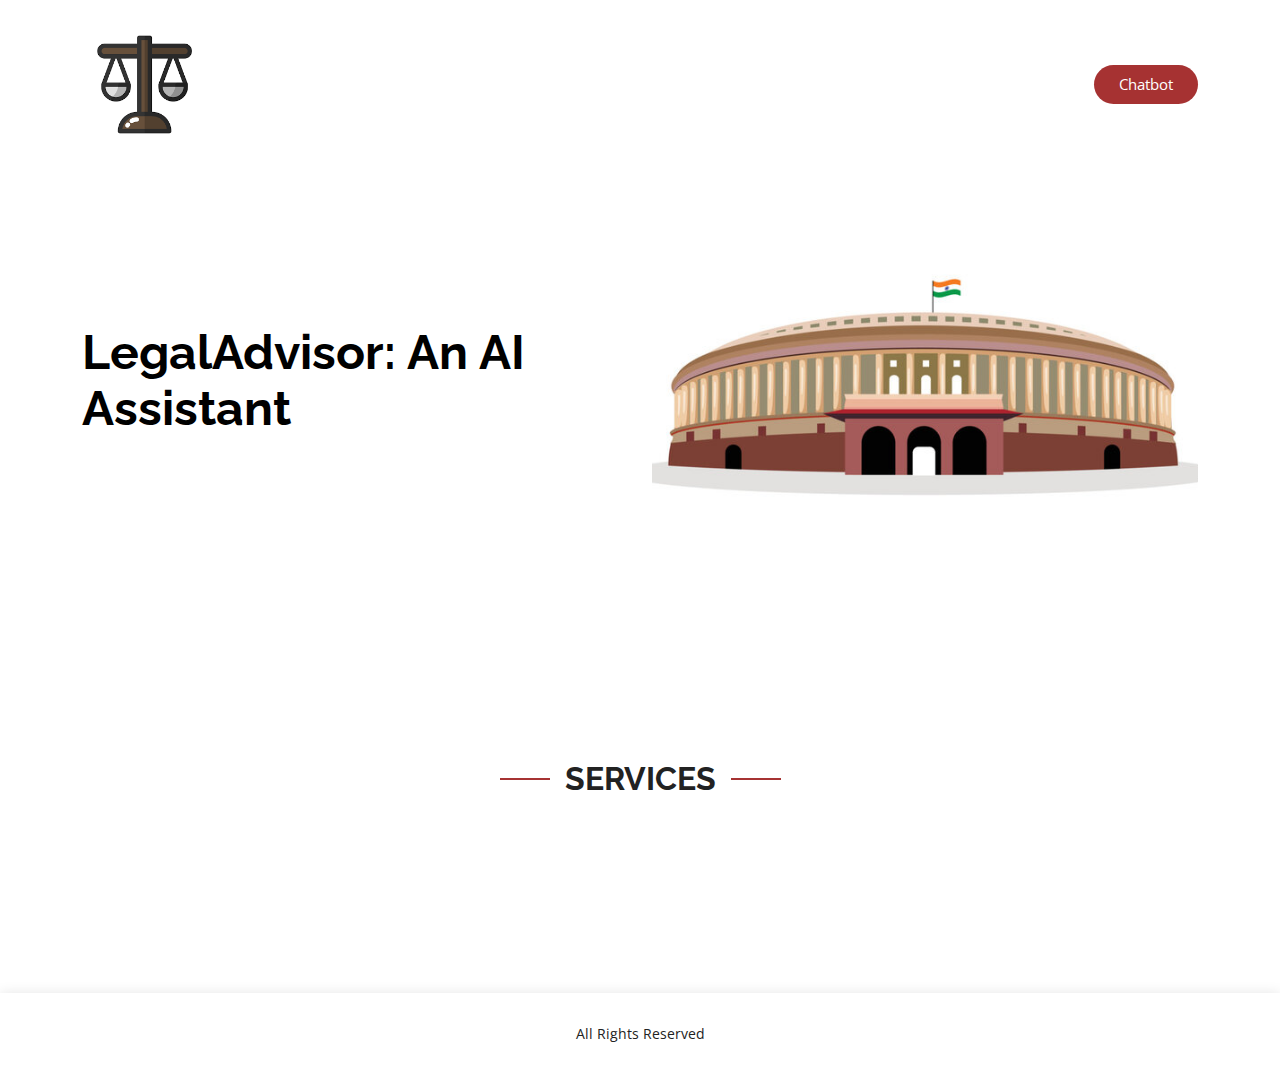
<file: index.html>
<!DOCTYPE html>
<html lang="en">

<head>
  <meta charset="utf-8">
  <meta content="width=device-width, initial-scale=1.0" name="viewport">

  <title>LegalAdvisor: An AI Assistant</title>
  <meta content="" name="description">
  <meta content="" name="keywords">

  <!-- Favicons -->
  <link href="../static/img/Barclays.png" rel="icon">
  <link href="../static/img/apple-touch-icon.png" rel="apple-touch-icon">

  <!-- Google Fonts -->
  <link href="https://fonts.googleapis.com/css?family=Open+Sans:300,300i,400,400i,600,600i,700,700i|Raleway:300,300i,400,400i,500,500i,600,600i,700,700i|Poppins:300,300i,400,400i,500,500i,600,600i,700,700i" rel="stylesheet">

  <!-- Vendor CSS Files -->
  <link href="static/vendor/aos/aos.css" rel="stylesheet">
  <link href="../static/vendor/bootstrap/css/bootstrap.min.css" rel="stylesheet">
  <link href="../static/vendor/bootstrap-icons/bootstrap-icons.css" rel="stylesheet">
  <link href="static/vendor/boxicons/css/boxicons.min.css" rel="stylesheet">
  <link href="static/vendor/glightbox/css/glightbox.min.css" rel="stylesheet">
  <link href="static/vendor/remixicon/remixicon.css" rel="stylesheet">
  <link href="static/vendor/swiper/swiper-bundle.min.css" rel="stylesheet">

  <!-- Template Main CSS File -->
  <link href="../static/css/style.css" rel="stylesheet">

</head>

<body>

  <!-- ======= Header ======= -->
  <header id="header" class="fixed-top d-flex align-items-center">
    <div class="container d-flex align-items-center justify-content-between">

      <div class="logo">
        <!-- <h1><a href="index.html">Vesperr</a></h1> -->
        <!-- Uncomment below if you prefer to use an image logo -->
        <a href="../templates/index.html"><img src="../static/img/Barclays.png" alt="" class="img-fluid"></a>
      </div>

      <nav id="navbar" class="navbar">
        <ul>
          
          <li><a class="getstarted scrollto" href="../templates/inner-page.html">Chatbot</a></li>
        </ul>
        <i class="bi bi-list mobile-nav-toggle"></i>
      </nav><!-- .navbar -->

    </div>
  </header><!-- End Header -->

  <!-- ======= Hero Section ======= -->
  <section id="hero" class="d-flex align-items-center">

    <div class="container">
      <div class="row">
        <div class="col-lg-6 pt-5 pt-lg-0 order-2 order-lg-1 d-flex flex-column justify-content-center">
          <h1 data-aos="fade-up">LegalAdvisor: An AI Assistant</h1>
          <!-- <h2 data-aos="fade-up" data-aos-delay="400">We are team of talented designers making websites with Bootstrap</h2> -->
          <!-- <div data-aos="fade-up" data-aos-delay="800">
            <a href="#about" class="btn-get-started scrollto">Get Started</a>
          </div> -->
        </div>
        <div class="col-lg-6 order-1 order-lg-2 hero-img" data-aos="fade-left" data-aos-delay="200">
          <img src="../static/img/hero-img.png" class="img-fluid animated" alt="">
        </div>
      </div>
    </div>

  </section><!-- End Hero -->

  <main id="main"> 

    <!-- ======= Services Section ======= -->
    <section id="services" class="services">
      <div class="container">
          <div class="section-title" data-aos="fade-up">
              <h2>Services</h2>
              <!-- <p>Magnam dolores commodi suscipit eius consequatur ex aliquid fug</p> -->
          </div>

          <div class="row text-center">
            <div class="col-md-6 col-lg-4 d-flex align-items-stretch mb-5 mb-lg-0">
              <div class="icon-box" data-aos="fade-up" data-aos-delay="100">
                  <!-- <div class="icon"><i class="bx bxl-dribbble"></i></div> -->
                  <h4 class="title"><a href="#" id="loadAttackStats"> Statistics </a></h4>
              </div>
          </div>
            <div class="col-md-6 col-lg-4 d-flex align-items-stretch mb-5 mb-lg-0">
                <div class="icon-box" data-aos="fade-up" data-aos-delay="100">
                    <!-- <div class="icon"><i class="bx bxl-dribbble"></i></div> -->
                    <h4 class="title"><a href="#" id="loadAttackMaps">  Maps  </a></h4>
                </div>
            </div>
            <div class="col-md-6 col-lg-4 d-flex align-items-stretch mb-5 mb-lg-0">
              <div class="icon-box" data-aos="fade-up" data-aos-delay="100">
                  <h4 class="title"><a href="./index2.html" id="loadPrediction">Lawyer's On Board</a></h4>

                  <div id="predictionResult"></div>
              </div>
          </div>
          
            <!-- Other icon boxes -->
        </div>
        

          <!-- Tableau Placeholder for Attack Maps -->
          <div id="tableauPlaceholderAttackMaps" style="display: none;">
              <div class='tableauPlaceholder' id='viz1712242590642' style='position: relative'>
                  <noscript>
                      <a href='#'>
                          <img alt='new attempt ' src='https://public.tableau.com/static/images/Ba/BarclaysMap2_0/newattempt/1_rss.png' style='border: none' />
                      </a>
                  </noscript>
                  <object class='tableauViz' style='display:none;'>
                      <param name='host_url' value='https%3A%2F%2Fpublic.tableau.com%2F' />
                      <param name='embed_code_version' value='3' />
                      <param name='site_root' value='' />
                      <param name='name' value='BarclaysMap2_0/newattempt' />
                      <param name='tabs' value='no' />
                      <param name='toolbar' value='yes' />
                      <param name='static_image' value='https://public.tableau.com/static/images/Ba/BarclaysMap2_0/newattempt/1.png' />
                      <param name='animate_transition' value='yes' />
                      <param name='display_static_image' value='yes' />
                      <param name='display_spinner' value='yes' />
                      <param name='display_overlay' value='yes' />
                      <param name='display_count' value='yes' />
                      <param name='language' value='en-US' />
                      <param name='filter' value='publish=yes' />
                  </object>
              </div>
              <script type='text/javascript'>
                  var divElement = document.getElementById('viz1712242590642');
                  var vizElement = divElement.getElementsByTagName('object')[0];
                  if (divElement.offsetWidth > 800) {
                      vizElement.style.width = '100%';
                      vizElement.style.height = (divElement.offsetWidth * 0.75) + 'px';
                  } else if (divElement.offsetWidth > 500) {
                      vizElement.style.width = '100%';
                      vizElement.style.height = (divElement.offsetWidth * 0.75) + 'px';
                  } else {
                      vizElement.style.width = '100%';
                      vizElement.style.height = '1227px';
                  }
                  var scriptElement = document.createElement('script');
                  scriptElement.src = 'https://public.tableau.com/javascripts/api/viz_v1.js';
                  vizElement.parentNode.insertBefore(scriptElement, vizElement);
              </script>
          </div>
          <!-- End Tableau Placeholder -->

          <!-- Tableau Placeholder for Attack Stats -->
          <div id="tableauPlaceholderAttackStats" style="display: none;">
              <div class='tableauPlaceholder' id='viz1712261408440' style='position: relative'>
                  <noscript>
                      <a href='#'>
                          <img alt='Barclays_final (2) ' src='https://public.tableau.com/static/images/Ba/BarclaysFinal_2dashboard/Barclays_final2/1_rss.png' style='border: none' />
                      </a>
                  </noscript>
                  <object class='tableauViz' style='display:none;'>
                      <param name='host_url' value='https%3A%2F%2Fpublic.tableau.com%2F' />
                      <param name='embed_code_version' value='3' />
                      <param name='site_root' value='' />
                      <param name='name' value='BarclaysFinal_2dashboard/Barclays_final2' />
                      <param name='tabs' value='no' />
                      <param name='toolbar' value='yes' />
                      <param name='static_image' value='https://public.tableau.com/static/images/Ba/BarclaysFinal_2dashboard/Barclays_final2/1.png' />
                      <param name='animate_transition' value='yes' />
                      <param name='display_static_image' value='yes' />
                      <param name='display_spinner' value='yes' />
                      <param name='display_overlay' value='yes' />
                      <param name='display_count' value='yes' />
                      <param name='language' value='en-US' />
                  </object>
              </div>
              <script type='text/javascript'>
                  var divElement = document.getElementById('viz1712261408440');
                  var vizElement = divElement.getElementsByTagName('object')[0];
                  if (divElement.offsetWidth > 800) {
                      vizElement.style.width = '1580px';
                      vizElement.style.height = '927px';
                  } else if (divElement.offsetWidth > 500) {
                      vizElement.style.width = '1580px';
                      vizElement.style.height = '927px';
                  } else {
                      vizElement.style.width = '100%';
                      vizElement.style.height = '2877px';
                  }
                  var scriptElement = document.createElement('script');
                  scriptElement.src = 'https://public.tableau.com/javascripts/api/viz_v1.js';
                  vizElement.parentNode.insertBefore(scriptElement, vizElement);
              </script>
          </div>
          <!-- End Tableau Placeholder -->

      </div>
  </section><!-- End Services Section -->

  <script>
      document.getElementById('loadAttackMaps').addEventListener('click', function (event) {
          event.preventDefault(); // Prevent default link behavior
          var tableauPlaceholderAttackMaps = document.getElementById('tableauPlaceholderAttackMaps');
          var tableauPlaceholderAttackStats = document.getElementById('tableauPlaceholderAttackStats');

          tableauPlaceholderAttackMaps.style.display = 'block';
          tableauPlaceholderAttackStats.style.display = 'none';
      });

      document.getElementById('loadAttackStats').addEventListener('click', function (event) {
          event.preventDefault(); // Prevent default link behavior
          var tableauPlaceholderAttackMaps = document.getElementById('tableauPlaceholderAttackMaps');
          var tableauPlaceholderAttackStats = document.getElementById('tableauPlaceholderAttackStats');

          tableauPlaceholderAttackMaps.style.display = 'none';
          tableauPlaceholderAttackStats.style.display = 'block';
      });
  </script>

  </main><!-- End #main -->

  <!-- ======= Footer ======= -->
  <footer id="footer">
    <div class="container">
      <div class="row d-flex align-items-center">
        <div class="col-lg-123 text-lg-left text-center">
          <div class="copyright">
            All Rights Reserved
          </div>
          
        </div>
      </div>
    </div>
  </footer><!-- End Footer -->

  <a href="#" class="back-to-top d-flex align-items-center justify-content-center"><i class="bi bi-arrow-up-short"></i></a>

  <!-- Vendor JS Files -->
  <script src="static/vendor/purecounter/purecounter_vanilla.js"></script>
  <script src="static/vendor/aos/aos.js"></script>
  <script src="static/vendor/bootstrap/js/bootstrap.bundle.min.js"></script>
  <script src="static/vendor/glightbox/js/glightbox.min.js"></script>
  <script src="static/vendor/isotope-layout/isotope.pkgd.min.js"></script>
  <script src="static/vendor/swiper/swiper-bundle.min.js"></script>
  <script src="static/vendor/php-email-form/validate.js"></script>

  <!-- Template Main JS File -->
  <script src="../static/js/main.js"></script>
  <script src="../static/js/script.js"></script>
  <script src="../static/js/chatbot.js"></script>


</body>

</html>
</file>
<file: static/css/style.css>
/**
* Template Name: Vesperr
* Template URL: https://bootstrapmade.com/vesperr-free-bootstrap-template/
* Updated: Mar 17 2024 with Bootstrap v5.3.3
* Author: BootstrapMade.com
* License: https://bootstrapmade.com/license/
*/

/*--------------------------------------------------------------
# General
--------------------------------------------------------------*/
body {
  font-family: "Open Sans", sans-serif;
  color: #444444;
}

a {
  color: #a63232;
  text-decoration: none;
}

a:hover {
  color: #5faee3;
  text-decoration: none;
}

h1,
h2,
h3,
h4,
h5,
h6 {
  font-family: "Raleway", sans-serif;
}

/*--------------------------------------------------------------
# Back to top button
--------------------------------------------------------------*/
.back-to-top {
  position: fixed;
  visibility: hidden;
  opacity: 0;
  right: 15px;
  bottom: 15px;
  z-index: 996;
  background: #a63232;
  width: 40px;
  height: 40px;
  border-radius: 4px;
  transition: all 0.4s;
}

.back-to-top i {
  font-size: 28px;
  color: #fff;
  line-height: 0;
}

.back-to-top:hover {
  background: #900b0b;
  color: #fff;
}

.back-to-top.active {
  visibility: visible;
  opacity: 1;
}

/*--------------------------------------------------------------
# Disable AOS delay on mobile
--------------------------------------------------------------*/
@media screen and (max-width: 768px) {
  [data-aos-delay] {
    transition-delay: 0 !important;
  }
}

/*--------------------------------------------------------------
# Header
--------------------------------------------------------------*/
#header {
  z-index: 997;
  transition: all 0.5s;
  padding: 22px 0;
  background: #fff;
}

#header.header-scrolled {
  box-shadow: 0px 2px 15px rgba(0, 0, 0, 0.1);
  padding: 12px 0;
}

#header .logo h1 {
  font-size: 30px;
  margin: 0;
  padding: 0;
  line-height: 1;
  font-weight: 700;
  letter-spacing: 1px;
}

#header .logo h1 a,
#header .logo h1 a:hover {
  color: #7a1919d3;
  text-decoration: none;
}

#header .logo img {
  padding: 0;
  margin: 0;
  max-height: 125px;
}

/*--------------------------------------------------------------
# Navigation Menu
--------------------------------------------------------------*/
/**
* Desktop Navigation 
*/
.navbar {
  padding: 0;
}

.navbar ul {
  margin: 0;
  padding: 0;
  display: flex;
  list-style: none;
  align-items: center;
}

.navbar li {
  position: relative;
}

.navbar a,
.navbar a:focus {
  display: flex;
  align-items: center;
  justify-content: space-between;
  padding: 10px 0 10px 30px;
  font-size: 15px;
  font-weight: 400;
  color: #555555;
  white-space: nowrap;
  transition: 0.3s;
}

.navbar a i,
.navbar a:focus i {
  font-size: 12px;
  line-height: 0;
  margin-left: 5px;
}

.navbar a:hover,
.navbar .active,
.navbar .active:focus,
.navbar li:hover>a {
  color: #a63232;
}

.navbar .getstarted,
.navbar .getstarted:focus {
  background: #a63232;
  padding: 8px 25px;
  margin-left: 30px;
  border-radius: 50px;
  color: #fff;
}

.navbar .getstarted:hover,
.navbar .getstarted:focus:hover {
  color: #fff;
  background: #a63232;
}

.navbar .dropdown ul {
  display: block;
  position: absolute;
  left: 30px;
  top: calc(100% + 30px);
  margin: 0;
  padding: 10px 0;
  z-index: 99;
  opacity: 0;
  visibility: hidden;
  background: #fff;
  box-shadow: 0px 0px 30px rgba(127, 137, 161, 0.25);
  transition: 0.3s;
  border-radius: 4px;
}

.navbar .dropdown ul li {
  min-width: 200px;
}

.navbar .dropdown ul a {
  padding: 10px 20px;
  font-size: 14px;
}

.navbar .dropdown ul a i {
  font-size: 12px;
}

.navbar .dropdown ul a:hover,
.navbar .dropdown ul .active:hover,
.navbar .dropdown ul li:hover>a {
  color: #a63232;
}

.navbar .dropdown:hover>ul {
  opacity: 1;
  top: 100%;
  visibility: visible;
}

.navbar .dropdown .dropdown ul {
  top: 0;
  left: calc(100% - 30px);
  visibility: hidden;
}

.navbar .dropdown .dropdown:hover>ul {
  opacity: 1;
  top: 0;
  left: 100%;
  visibility: visible;
}

@media (max-width: 1366px) {
  .navbar .dropdown .dropdown ul {
    left: -90%;
  }

  .navbar .dropdown .dropdown:hover>ul {
    left: -100%;
  }
}

/**
* Mobile Navigation 
*/
.mobile-nav-toggle {
  color: #222222;
  font-size: 28px;
  cursor: pointer;
  display: none;
  line-height: 0;
  transition: 0.5s;
}

.mobile-nav-toggle.bi-x {
  color: #fff;
}

@media (max-width: 991px) {
  .mobile-nav-toggle {
    display: block;
  }

  .navbar ul {
    display: none;
  }
}

.navbar-mobile {
  position: fixed;
  overflow: hidden;
  top: 0;
  right: 0;
  left: 0;
  bottom: 0;
  background: rgba(9, 9, 9, 0.9);
  transition: 0.3s;
  z-index: 999;
}

.navbar-mobile .mobile-nav-toggle {
  position: absolute;
  top: 15px;
  right: 15px;
}

.navbar-mobile ul {
  display: block;
  position: absolute;
  top: 55px;
  right: 15px;
  bottom: 15px;
  left: 15px;
  padding: 10px 0;
  border-radius: 8px;
  background-color: #fff;
  overflow-y: auto;
  transition: 0.3s;
}

.navbar-mobile a,
.navbar-mobile a:focus {
  padding: 10px 20px;
  font-size: 15px;
  color: #222222;
}

.navbar-mobile a:hover,
.navbar-mobile .active,
.navbar-mobile li:hover>a {
  color: #a63232;
}

.navbar-mobile .getstarted,
.navbar-mobile .getstarted:focus {
  margin: 15px;
}

.navbar-mobile .dropdown ul {
  position: static;
  display: none;
  margin: 10px 20px;
  padding: 10px 0;
  z-index: 99;
  opacity: 1;
  visibility: visible;
  background: #fff;
  box-shadow: 0px 0px 30px rgba(127, 137, 161, 0.25);
}

.navbar-mobile .dropdown ul li {
  min-width: 200px;
}

.navbar-mobile .dropdown ul a {
  padding: 10px 20px;
}

.navbar-mobile .dropdown ul a i {
  font-size: 12px;
}

.navbar-mobile .dropdown ul a:hover,
.navbar-mobile .dropdown ul .active:hover,
.navbar-mobile .dropdown ul li:hover>a {
  color: #a63232;
}

.navbar-mobile .dropdown>.dropdown-active {
  display: block;
}

/*--------------------------------------------------------------
# Hero Section
--------------------------------------------------------------*/
#hero {
  width: 100%;
  height: 70vh;
  margin-top: 70px;
}

#hero h1 {
  margin: 0 0 10px 0;
  font-size: 48px;
  font-weight: 700;
  line-height: 56px;
  color: black;
}

#hero h2 {
  color: #484848;
  margin-bottom: 50px;
  font-size: 24px;
}

#hero .btn-get-started {
  font-family: "Raleway", sans-serif;
  font-weight: 500;
  font-size: 16px;
  letter-spacing: 1px;
  display: inline-block;
  padding: 10px 30px;
  border-radius: 50px;
  transition: 0.5s;
  color: #a63232;
  border: 2px solid #a63232;
}

#hero .btn-get-started:hover {
  background: #a63232;
  color: #fff;
}

#hero .animated {
  animation: up-down 2s ease-in-out infinite alternate-reverse both;
}

@media (min-width: 1024px) {
  #hero {
    background-attachment: fixed;
  }
}

@media (max-width: 991px) {
  #hero {
    height: 100vh;
  }

  #hero .animated {
    animation: none;
  }

  #hero .hero-img {
    text-align: center;
  }

  #hero .hero-img img {
    width: 50%;
  }
}

@media (max-width: 768px) {
  #hero {
    margin-top: 20px;
  }

  #hero h1 {
    font-size: 28px;
    line-height: 36px;
  }

  #hero h2 {
    font-size: 18px;
    line-height: 24px;
    margin-bottom: 30px;
  }

  #hero .hero-img img {
    width: 70%;
  }
}

@media (max-width: 575px) {
  #hero .hero-img img {
    width: 80%;
  }
}

@keyframes up-down {
  0% {
    transform: translateY(10px);
  }

  100% {
    transform: translateY(-10px);
  }
}

/*--------------------------------------------------------------
# Sections General
--------------------------------------------------------------*/
section {
  padding: 60px 0;
  overflow: hidden;
}

.section-bg {
  background-color: #f7fbfe;
}

.section-title {
  text-align: center;
  padding-bottom: 30px;
}

.section-title h2 {
  font-size: 32px;
  font-weight: bold;
  text-transform: uppercase;
  position: relative;
  color: #222222;
}

.section-title h2::before,
.section-title h2::after {
  content: "";
  width: 50px;
  height: 2px;
  background: #a63232;
  display: inline-block;
}

.section-title h2::before {
  margin: 0 15px 10px 0;
}

.section-title h2::after {
  margin: 0 0 10px 15px;
}

.section-title p {
  margin: 15px 0 0 0;
}

/*--------------------------------------------------------------
# Clients
--------------------------------------------------------------*/
.clients {
  background: #f3f9fd;
  padding: 10px 0;
  text-align: center;
}

.clients .col-lg-2 {
  display: flex;
  align-items: center;
  justify-content: center;
}

.clients img {
  width: 50%;
  filter: grayscale(100);
  transition: all 0.4s ease-in-out;
  display: inline-block;
  padding: 10px 0;
}

.clients img:hover {
  filter: none;
  transform: scale(1.1);
}

@media (max-width: 768px) {
  .clients img {
    width: 40%;
  }
}

@media (max-width: 575px) {
  .clients img {
    width: 30%;
  }
}

/*--------------------------------------------------------------
# About Us
--------------------------------------------------------------*/
.about .content h3 {
  font-weight: 600;
  font-size: 26px;
}

.about .content ul {
  list-style: none;
  padding: 0;
}

.about .content ul li {
  padding-left: 28px;
  position: relative;
}

.about .content ul li+li {
  margin-top: 10px;
}

.about .content ul i {
  position: absolute;
  left: 0;
  top: 2px;
  font-size: 20px;
  color: #a63232;
  line-height: 1;
}

.about .content p:last-child {
  margin-bottom: 0;
}

.about .content .btn-learn-more {
  font-family: "Raleway", sans-serif;
  font-weight: 600;
  font-size: 14px;
  letter-spacing: 1px;
  display: inline-block;
  padding: 12px 32px;
  border-radius: 50px;
  transition: 0.3s;
  line-height: 1;
  color: #a63232;
  animation-delay: 0.8s;
  margin-top: 6px;
  border: 2px solid #a63232;
}

.about .content .btn-learn-more:hover {
  background: #a63232;
  color: #fff;
  text-decoration: none;
}

/*--------------------------------------------------------------
# Counts
--------------------------------------------------------------*/
.counts {
  padding-top: 0;
}

.counts .content {
  padding: 0;
}

.counts .content h3 {
  font-weight: 700;
  font-size: 34px;
  color: #222222;
}

.counts .content p {
  margin-bottom: 0;
}

.counts .content .count-box {
  padding: 20px 0;
  width: 100%;
}

.counts .content .count-box i {
  display: block;
  font-size: 36px;
  color: #a63232;
  float: left;
  line-height: 0;
}

.counts .content .count-box span {
  font-size: 36px;
  line-height: 30px;
  display: block;
  font-weight: 700;
  color: #222222;
  margin-left: 50px;
}

.counts .content .count-box p {
  padding: 15px 0 0 0;
  margin: 0 0 0 50px;
  font-family: "Raleway", sans-serif;
  font-size: 14px;
  color: #484848;
}

.counts .content .count-box a {
  font-weight: 600;
  display: block;
  margin-top: 20px;
  color: #484848;
  font-size: 15px;
  font-family: "Poppins", sans-serif;
  transition: ease-in-out 0.3s;
}

.counts .content .count-box a:hover {
  color: #6f6f6f;
}

@media (max-width: 1024px) {
  .counts .image {
    text-align: center;
  }

  .counts .image img {
    max-width: 70%;
  }
}

@media (max-width: 667px) {
  .counts .image img {
    max-width: 100%;
  }
}

/*--------------------------------------------------------------
# Services
--------------------------------------------------------------*/
.services .icon-box {
  padding: 30px;
  position: relative;
  overflow: hidden;
  background: #fff;
  box-shadow: 0 0 29px 0 rgba(68, 88, 144, 0.12);
  transition: all 0.3s ease-in-out;
  border-radius: 8px;
  z-index: 1;
}

.services .icon-box::before {
  content: "";
  position: absolute;
  background: #e1f0fa;
  right: -60px;
  top: -40px;
  width: 100px;
  height: 100px;
  border-radius: 50px;
  transition: all 0.3s;
  z-index: -1;
}

.services .icon-box:hover::before {
  background: #a63232;
  right: 0;
  top: 0;
  width: 100%;
  height: 100%;
  border-radius: 0px;
}

.services .icon {
  margin: 0 auto 20px auto;
  padding-top: 10px;
  display: inline-block;
  text-align: center;
  border-radius: 50%;
  width: 60px;
  height: 60px;
  background: #a63232;
  transition: all 0.3s ease-in-out;
}

.services .icon i {
  font-size: 36px;
  line-height: 1;
  color: #fff;
}

.services .title {
  font-weight: 700;
  margin-bottom: 15px;
  font-size: 18px;
}

.services .title a {
  color: #111;
}

.services .description {
  font-size: 15px;
  line-height: 28px;
  margin-bottom: 0;
}

.services .icon-box:hover .title a,
.services .icon-box:hover .description {
  color: #fff;
}

.services .icon-box:hover .icon {
  background: #fff;
}

.services .icon-box:hover .icon i {
  color: #a63232;
}

/*--------------------------------------------------------------
# More Services
--------------------------------------------------------------*/
.more-services {
  padding-top: 20px;
}

.more-services .card {
  border: 0;
  padding: 160px 20px 20px 20px;
  position: relative;
  width: 100%;
  background-size: cover;
  background-repeat: no-repeat;
  background-position: center center;
}

.more-services .card-body {
  z-index: 10;
  background: rgba(255, 255, 255, 0.9);
  padding: 15px 30px;
  box-shadow: 0px 2px 15px rgba(0, 0, 0, 0.1);
  transition: 0.3s;
  transition: ease-in-out 0.4s;
  border-radius: 5px;
}

.more-services .card-title {
  font-weight: 700;
  text-align: center;
  margin-bottom: 15px;
}

.more-services .card-title a {
  color: #222222;
}

.more-services .card-text {
  color: #5e5e5e;
}

.more-services .read-more a {
  color: #777777;
  text-transform: uppercase;
  font-weight: 600;
  font-size: 12px;
  transition: 0.4s;
}

.more-services .read-more a:hover {
  text-decoration: underline;
}

.more-services .card:hover .card-body {
  background: #a63232;
}

.more-services .card:hover .read-more a,
.more-services .card:hover .card-title,
.more-services .card:hover .card-title a,
.more-services .card:hover .card-text {
  color: #fff;
}

/*--------------------------------------------------------------
# Features
--------------------------------------------------------------*/
.features .icon-box {
  display: flex;
  align-items: center;
  padding: 20px;
  background: #f6f6f6;
  transition: ease-in-out 0.3s;
}

.features .icon-box i {
  font-size: 32px;
  padding-right: 10px;
  line-height: 1;
}

.features .icon-box h3 {
  font-weight: 700;
  margin: 0;
  padding: 0;
  line-height: 1;
  font-size: 16px;
}

.features .icon-box h3 a {
  color: #222222;
  transition: ease-in-out 0.3s;
}

.features .icon-box h3 a:hover {
  color: #a63232;
}

.features .icon-box:hover {
  background: #eef7fc;
}

/*--------------------------------------------------------------
# Testimonials
--------------------------------------------------------------*/
.testimonials .testimonial-wrap {
  padding-left: 50px;
}

.testimonials .testimonials-carousel,
.testimonials .testimonials-slider {
  overflow: hidden;
}

.testimonials .testimonial-item {
  box-sizing: content-box;
  padding: 30px 30px 30px 60px;
  margin: 30px 15px;
  min-height: 200px;
  box-shadow: 0px 2px 12px rgba(0, 0, 0, 0.08);
  position: relative;
  background: #fff;
}

.testimonials .testimonial-item .testimonial-img {
  width: 90px;
  border-radius: 10px;
  border: 6px solid #fff;
  position: absolute;
  left: -45px;
}

.testimonials .testimonial-item h3 {
  font-size: 18px;
  font-weight: bold;
  margin: 10px 0 5px 0;
  color: #111;
}

.testimonials .testimonial-item h4 {
  font-size: 14px;
  color: #999;
  margin: 0;
}

.testimonials .testimonial-item .quote-icon-left,
.testimonials .testimonial-item .quote-icon-right {
  color: #e1f0fa;
  font-size: 26px;
}

.testimonials .testimonial-item .quote-icon-left {
  display: inline-block;
  left: -5px;
  position: relative;
}

.testimonials .testimonial-item .quote-icon-right {
  display: inline-block;
  right: -5px;
  position: relative;
  top: 10px;
}

.testimonials .testimonial-item p {
  font-style: italic;
  margin: 15px auto 15px auto;
}

.testimonials .swiper-pagination {
  margin-top: 20px;
  position: relative;
}

.testimonials .swiper-pagination .swiper-pagination-bullet {
  width: 12px;
  height: 12px;
  background-color: #fff;
  opacity: 1;
  border: 1px solid #a63232;
}

.testimonials .swiper-pagination .swiper-pagination-bullet-active {
  background-color: #a63232;
}

@media (max-width: 767px) {
  .testimonials .testimonial-wrap {
    padding-left: 0;
  }

  .testimonials .testimonials-carousel,
  .testimonials .testimonials-slider {
    overflow: hidden;
  }

  .testimonials .testimonial-item {
    padding: 30px;
    margin: 15px;
  }

  .testimonials .testimonial-item .testimonial-img {
    position: static;
    left: auto;
  }
}

/*--------------------------------------------------------------
# Portfolio
--------------------------------------------------------------*/
.portfolio .portfolio-item {
  margin-bottom: 30px;
}

.portfolio #portfolio-flters {
  padding: 0;
  margin: 0 auto 20px auto;
  list-style: none;
  text-align: center;
}

.portfolio #portfolio-flters li {
  cursor: pointer;
  display: inline-block;
  padding: 8px 15px 10px 15px;
  font-size: 14px;
  font-weight: 600;
  line-height: 1;
  text-transform: uppercase;
  color: #222222;
  margin-bottom: 5px;
  transition: all 0.3s ease-in-out;
  border-radius: 3px;
}

.portfolio #portfolio-flters li:hover,
.portfolio #portfolio-flters li.filter-active {
  color: #fff;
  background: #a63232;
}

.portfolio #portfolio-flters li:last-child {
  margin-right: 0;
}

.portfolio .portfolio-wrap {
  transition: 0.3s;
  position: relative;
  overflow: hidden;
  z-index: 1;
  background: rgba(34, 34, 34, 0.6);
}

.portfolio .portfolio-wrap::before {
  content: "";
  background: rgba(34, 34, 34, 0.6);
  position: absolute;
  left: 0;
  right: 0;
  top: 0;
  bottom: 0;
  transition: all ease-in-out 0.3s;
  z-index: 2;
  opacity: 0;
}

.portfolio .portfolio-wrap img {
  transition: all ease-in-out 0.3s;
}

.portfolio .portfolio-wrap .portfolio-info {
  opacity: 0;
  position: absolute;
  top: 0;
  left: 0;
  right: 0;
  bottom: 0;
  z-index: 3;
  transition: all ease-in-out 0.3s;
  display: flex;
  flex-direction: column;
  justify-content: flex-end;
  align-items: flex-start;
  padding: 20px;
}

.portfolio .portfolio-wrap .portfolio-info h4 {
  font-size: 20px;
  color: #fff;
  font-weight: 600;
}

.portfolio .portfolio-wrap .portfolio-info p {
  color: rgba(255, 255, 255, 0.7);
  font-size: 14px;
  text-transform: uppercase;
  padding: 0;
  margin: 0;
  font-style: italic;
}

.portfolio .portfolio-wrap .portfolio-links {
  text-align: center;
  z-index: 4;
}

.portfolio .portfolio-wrap .portfolio-links a {
  color: #fff;
  margin: 0 5px 0 0;
  font-size: 28px;
  display: inline-block;
  transition: 0.3s;
}

.portfolio .portfolio-wrap .portfolio-links a:hover {
  color: #a63232;
}

.portfolio .portfolio-wrap:hover::before {
  opacity: 1;
}

.portfolio .portfolio-wrap:hover img {
  transform: scale(1.2);
}

.portfolio .portfolio-wrap:hover .portfolio-info {
  opacity: 1;
}

/*--------------------------------------------------------------
# Portfolio Details
--------------------------------------------------------------*/
.portfolio-details {
  padding-top: 40px;
}

.portfolio-details .portfolio-details-slider img {
  width: 100%;
}

.portfolio-details .portfolio-details-slider .swiper-pagination {
  margin-top: 20px;
  position: relative;
}

.portfolio-details .portfolio-details-slider .swiper-pagination .swiper-pagination-bullet {
  width: 12px;
  height: 12px;
  background-color: #fff;
  opacity: 1;
  border: 1px solid #a63232;
}

.portfolio-details .portfolio-details-slider .swiper-pagination .swiper-pagination-bullet-active {
  background-color: #a63232;
}

.portfolio-details .portfolio-info {
  padding: 30px;
  box-shadow: 0px 0 30px rgba(34, 34, 34, 0.08);
}

.portfolio-details .portfolio-info h3 {
  font-size: 22px;
  font-weight: 700;
  margin-bottom: 20px;
  padding-bottom: 20px;
  border-bottom: 1px solid #eee;
}

.portfolio-details .portfolio-info ul {
  list-style: none;
  padding: 0;
  font-size: 15px;
}

.portfolio-details .portfolio-info ul li+li {
  margin-top: 10px;
}

.portfolio-details .portfolio-description {
  padding-top: 30px;
}

.portfolio-details .portfolio-description h2 {
  font-size: 26px;
  font-weight: 700;
  margin-bottom: 20px;
}

.portfolio-details .portfolio-description p {
  padding: 0;
}

/*--------------------------------------------------------------
# Team
--------------------------------------------------------------*/
.team .member {
  margin-bottom: 20px;
  overflow: hidden;
  text-align: center;
  border-radius: 5px;
  background: #fff;
  box-shadow: 0px 2px 15px rgba(0, 0, 0, 0.1);
}

.team .member .member-img {
  position: relative;
  overflow: hidden;
}

.team .member .social {
  position: absolute;
  left: 0;
  bottom: 0;
  right: 0;
  height: 40px;
  opacity: 0;
  transition: ease-in-out 0.3s;
  background: rgba(255, 255, 255, 0.85);
  display: inline-flex;
  justify-content: center;
  align-items: center;
}

.team .member .social a {
  transition: color 0.3s;
  color: #222222;
  margin: 0 10px;
  display: inline-flex;
  justify-content: center;
  align-items: center;
}

.team .member .social a i {
  line-height: 0;
}

.team .member .social a:hover {
  color: #a63232;
}

.team .member .social i {
  font-size: 18px;
  margin: 0 2px;
}

.team .member .member-info {
  padding: 25px 15px;
}

.team .member .member-info h4 {
  font-weight: 700;
  margin-bottom: 5px;
  font-size: 18px;
  color: #222222;
}

.team .member .member-info span {
  display: block;
  font-size: 13px;
  font-weight: 400;
  color: #aaaaaa;
}

.team .member .member-info p {
  font-style: italic;
  font-size: 14px;
  line-height: 26px;
  color: #777777;
}

.team .member:hover .social {
  opacity: 1;
}

/*--------------------------------------------------------------
# Pricing
--------------------------------------------------------------*/
.pricing .box {
  padding: 20px;
  background: #f9f9f9;
  text-align: center;
  border-radius: 8px;
  position: relative;
  overflow: hidden;
  border: 2px solid #f9f9f9;
}

.pricing .box h3 {
  font-weight: 400;
  padding: 15px;
  margin-top: 15px;
  font-size: 18px;
  font-weight: 600;
  color: #222222;
}

.pricing .box h4 {
  font-size: 42px;
  color: #a63232;
  font-weight: 500;
  font-family: "Open Sans", sans-serif;
  margin-bottom: 20px;
}

.pricing .box h4 sup {
  font-size: 20px;
  top: -15px;
  left: -3px;
}

.pricing .box h4 span {
  color: #bababa;
  font-size: 16px;
  font-weight: 300;
}

.pricing .box ul {
  padding: 0;
  list-style: none;
  color: #222222;
  text-align: center;
  line-height: 20px;
  font-size: 14px;
}

.pricing .box ul li {
  padding-bottom: 16px;
}

.pricing .box ul i {
  color: #a63232;
  font-size: 18px;
  padding-right: 4px;
}

.pricing .box ul .na {
  color: #ccc;
  text-decoration: line-through;
}

.pricing .box .btn-wrap {
  padding: 15px;
  text-align: center;
}

.pricing .box .btn-buy {
  display: inline-block;
  padding: 10px 40px 12px 40px;
  border-radius: 50px;
  border: 2px solid #a63232;
  color: #a63232;
  font-size: 14px;
  font-weight: 400;
  font-family: "Raleway", sans-serif;
  font-weight: 600;
  transition: 0.3s;
}

.pricing .box .btn-buy:hover {
  background: #a63232;
  color: #fff;
}

.pricing .recommended {
  border-color: #a63232;
}

.pricing .recommended .btn-buy {
  background: #a63232;
  color: #fff;
}

.pricing .recommended .btn-buy:hover {
  background: #a63232;
  border-color: #a63232;
}

/*--------------------------------------------------------------
# F.A.Q
--------------------------------------------------------------*/
.faq .faq-item {
  margin: 20px 0;
  padding: 20px 0;
  border-bottom: 1px solid #eeeeee;
}

.faq .faq-item i {
  color: #8bc4ea;
  font-size: 24px;
  float: left;
  line-height: 0;
  padding: 13px 0 0 0;
  margin: 0;
}

.faq .faq-item h4 {
  font-size: 16px;
  line-height: 26px;
  font-weight: 500;
  margin: 0 0 10px 32px;
  font-family: "Poppins", sans-serif;
}

.faq .faq-item p {
  font-size: 15px;
}

/*--------------------------------------------------------------
# Contact
--------------------------------------------------------------*/
.contact .contact-about h3 {
  font-size: 28px;
  margin: 0 0 10px 0;
  padding: 0;
  line-height: 1;
  font-weight: 700;
  letter-spacing: 1px;
  color: #222222;
}

.contact .contact-about p {
  font-size: 14px;
  line-height: 24px;
  font-family: "Raleway", sans-serif;
  color: #888;
}

.contact .social-links {
  padding-bottom: 20px;
}

.contact .social-links a {
  font-size: 18px;
  display: inline-block;
  background: #fff;
  color: #a63232;
  line-height: 1;
  padding: 8px 0;
  margin-right: 4px;
  border-radius: 50%;
  text-align: center;
  width: 36px;
  height: 36px;
  transition: 0.3s;
  border: 1px solid #a63232;
}

.contact .social-links a:hover {
  background: #a63232;
  color: #fff;
}

.contact .info {
  color: #444444;
}

.contact .info i {
  font-size: 32px;
  color: #a63232;
  float: left;
  line-height: 1;
}

.contact .info p {
  padding: 0 0 10px 42px;
  line-height: 28px;
  font-size: 14px;
}

.contact .php-email-form .error-message {
  display: none;
  color: #fff;
  background: #ed3c0d;
  text-align: left;
  padding: 15px;
  font-weight: 600;
}

.contact .php-email-form .error-message br+br {
  margin-top: 25px;
}

.contact .php-email-form .sent-message {
  display: none;
  color: #fff;
  background: #18d26e;
  text-align: center;
  padding: 15px;
  font-weight: 600;
}

.contact .php-email-form .loading {
  display: none;
  background: #fff;
  text-align: center;
  padding: 15px;
}

.contact .php-email-form .loading:before {
  content: "";
  display: inline-block;
  border-radius: 50%;
  width: 24px;
  height: 24px;
  margin: 0 10px -6px 0;
  border: 3px solid #18d26e;
  border-top-color: #eee;
  animation: animate-loading 1s linear infinite;
}

.contact .php-email-form .form-group {
  margin-bottom: 20px;
}

.contact .php-email-form input,
.contact .php-email-form textarea {
  border-radius: 0;
  box-shadow: none;
  font-size: 14px;
  padding: 10px 15px;
}

.contact .php-email-form input:focus,
.contact .php-email-form textarea:focus {
  border-color: #a63232;
}

.contact .php-email-form button[type=submit] {
  background: #a63232;
  border: 0;
  padding: 10px 24px;
  color: #fff;
  transition: 0.4s;
  border-radius: 50px;
}

.contact .php-email-form button[type=submit]:hover {
  background: #2383c4;
}

@keyframes animate-loading {
  0% {
    transform: rotate(0deg);
  }

  100% {
    transform: rotate(360deg);
  }
}

/*--------------------------------------------------------------
# Breadcrumbs
--------------------------------------------------------------*/
.breadcrumbs {
  padding: 15px 0;
  background: #f8f8f8;
  min-height: 40px;
  margin-top: 86px;
}

@media (max-width: 992px) {
  .breadcrumbs {
    margin-top: 72px;
  }
}

.breadcrumbs h2 {
  font-size: 28px;
  font-weight: 400;
  margin: 0;
}

.breadcrumbs ol {
  display: flex;
  flex-wrap: wrap;
  list-style: none;
  padding: 0;
  margin: 0;
  font-size: 14px;
}

@media (max-width: 992px) {
  .breadcrumbs ol {
    margin-top: 10px;
  }
}

.breadcrumbs ol li+li {
  padding-left: 10px;
}

.breadcrumbs ol li+li::before {
  display: inline-block;
  padding-right: 10px;
  color: #3c3c3c;
  content: "/";
}

@media (max-width: 768px) {
  .breadcrumbs .d-flex {
    display: block !important;
  }

  .breadcrumbs ol {
    display: block;
  }

  .breadcrumbs ol li {
    display: inline-block;
  }
}

/*--------------------------------------------------------------
# Footer
--------------------------------------------------------------*/
#footer {
  background: #fff;
  box-shadow: 0px 0px 12px 0px rgba(0, 0, 0, 0.1);
  padding: 30px 0;
  color: #222222;
  font-size: 14px;
}

#footer .credits {
  font-size: 13px;
  padding-top: 5px;
  color: #222222;
}

#footer .footer-links a {
  color: #222222;
  padding-left: 15px;
}

#footer .footer-links a:first-child {
  padding-left: 0;
}

#footer .footer-links a:hover {
  color: #a63232;
}
</file>
